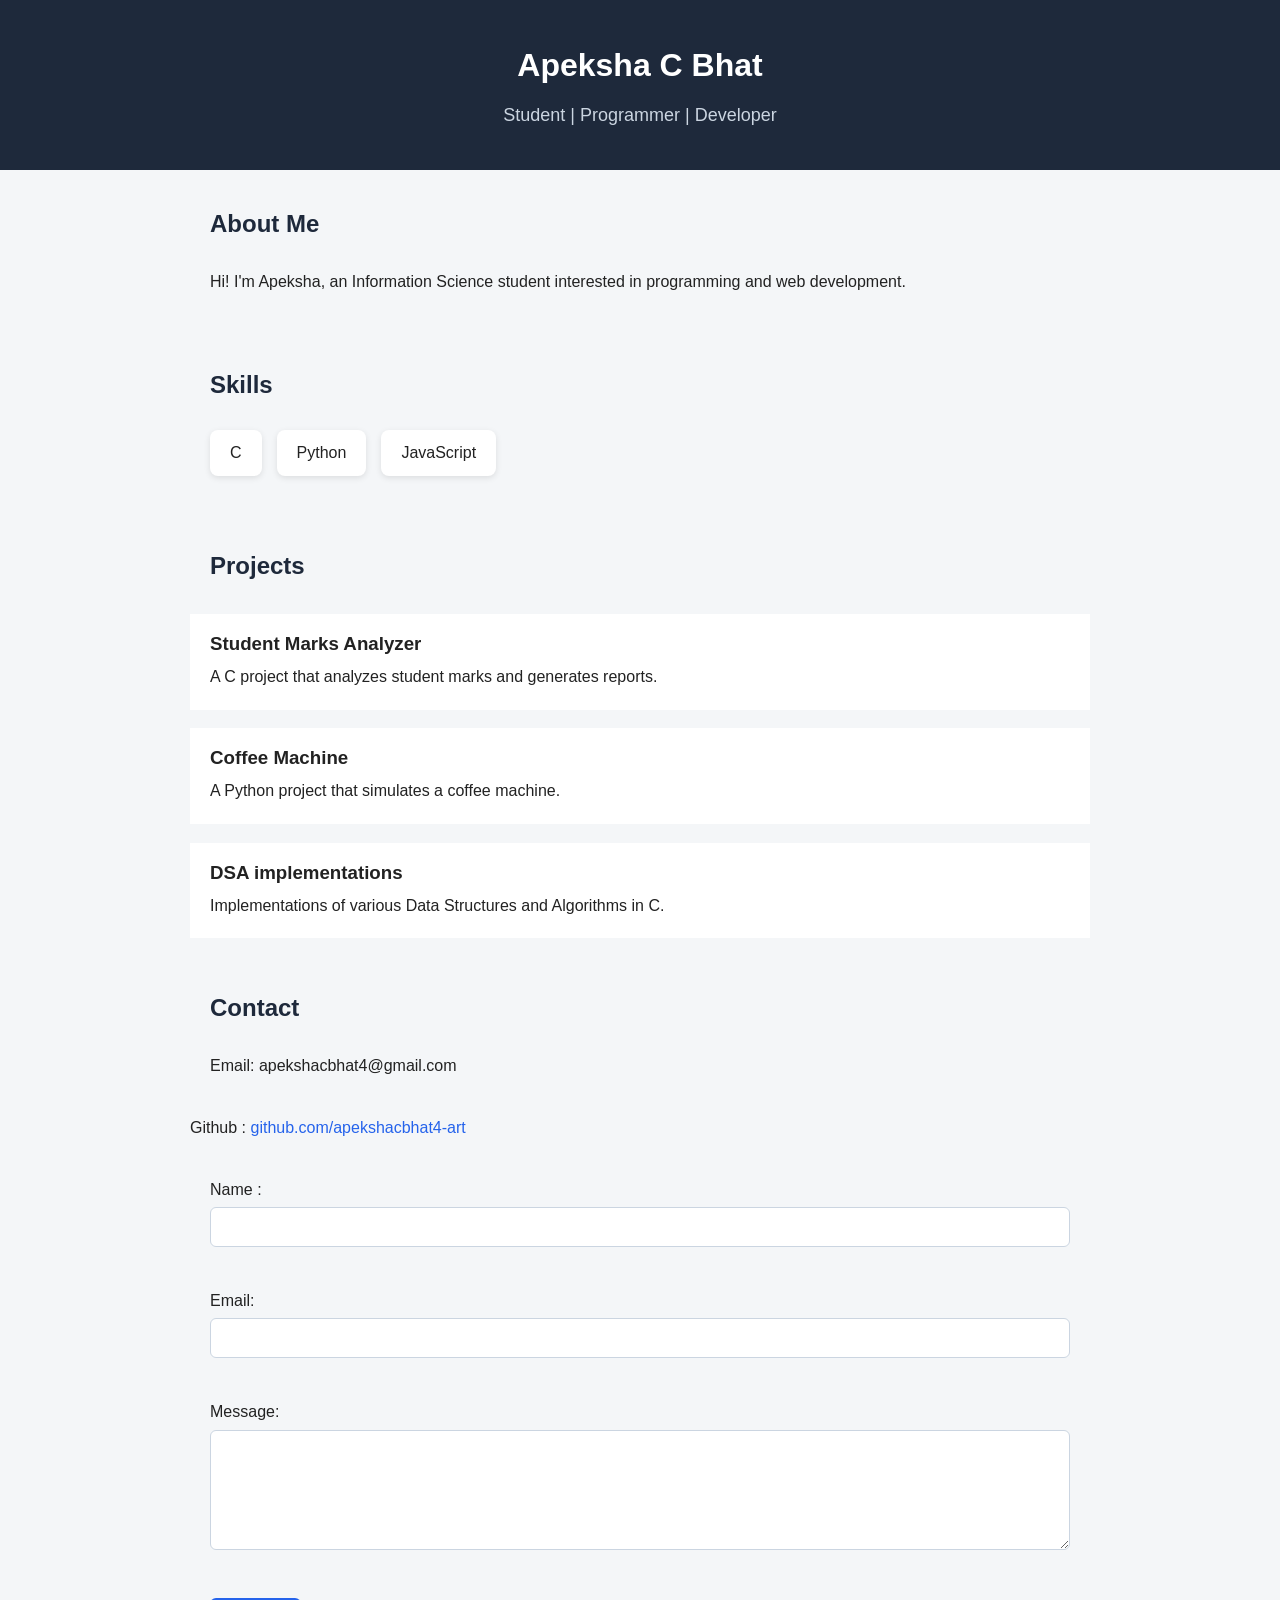
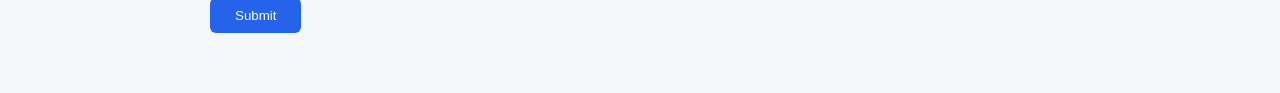
<file: index.html>
<!DOCTYPE html>
<html lang="en">
<head>
    <meta charset="UTF-8">
    <meta name="viewport" content="width=device-width, initial-scale=1.0">
    <title>Apeksha C Bhat | Developer Profile</title>
    <link rel="stylesheet" href="style.css">
</head>
<body>
    <h1>Apeksha C Bhat</h1>
    <p>Student | Programmer | Developer 
    </p>    
    <h2>About Me</h2>
    <p>Hi! I'm Apeksha, an Information Science student interested in programming and web development.</p>
    <h2>Skills</h2>
    <ul>
        <li>C</li>
        <li>Python</li>
        <li>JavaScript</li>
    </ul>
    <h2>Projects</h2>
    <h3>Student Marks Analyzer</h3>
    <p>A C project that analyzes student marks and generates reports.</p>
    <h3>Coffee Machine</h3>
    <p>A Python project that simulates a coffee machine.</p>
    <h3>DSA implementations</h3>
    <p>Implementations of various Data Structures and Algorithms in C.</p>
    <h2>Contact</h2>
    <p>Email: apekshacbhat4@gmail.com</p>
    <p>Github : <a href="https://github.com/apekshacbhat4-art" target="_blank">github.com/apekshacbhat4-art</a></p>
    <form>
        <label>Name : </label>
        <input type="text">
        <br><br>
        <label>Email:</label>
        <input type="email">
        <br><br>
        <label>Message:</label>
        <textarea></textarea>
        <br><br>
        <button type="submit">Submit</button>
    </form>
</body>
</html>
</file>
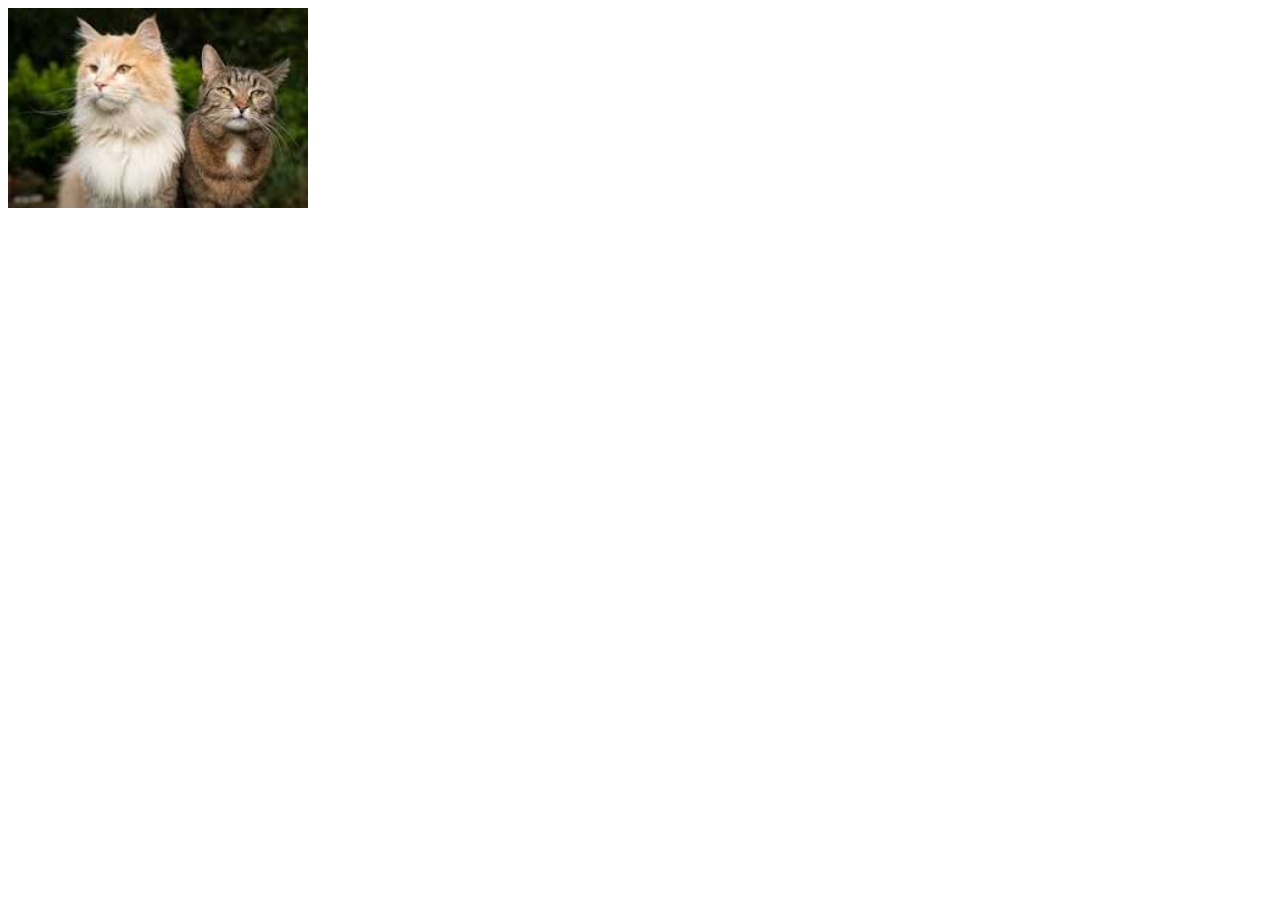
<file: basics.html>
<!doctype html>
<html lang="en">
  <head>
    <meta charset="UTF-8" />
    <meta name="viewport" content="width=device-width, initial-scale=1.0" />
    <title>KESARI</title>
  </head>
  <body>
    <img width="300" height="200" src="[data-uri]" alt="Cute Cat" />
  </body>
</html>
</file>
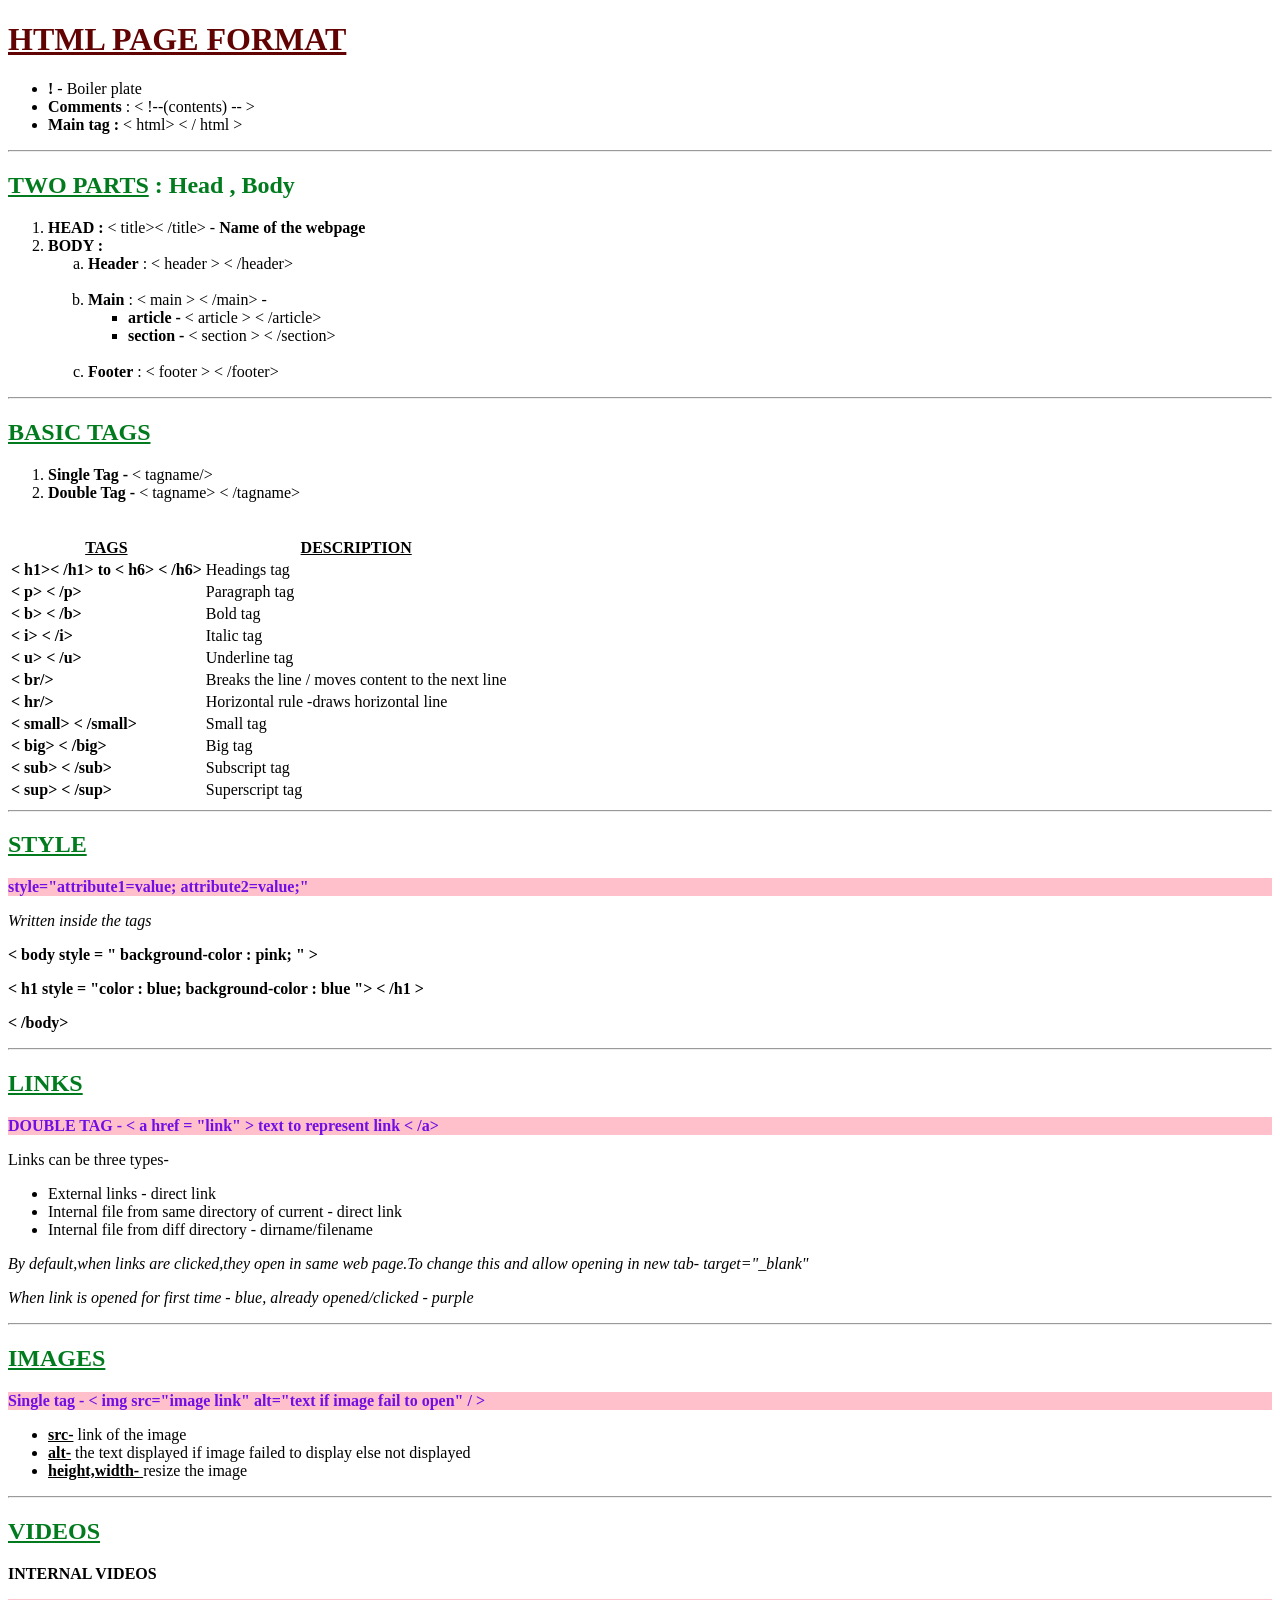
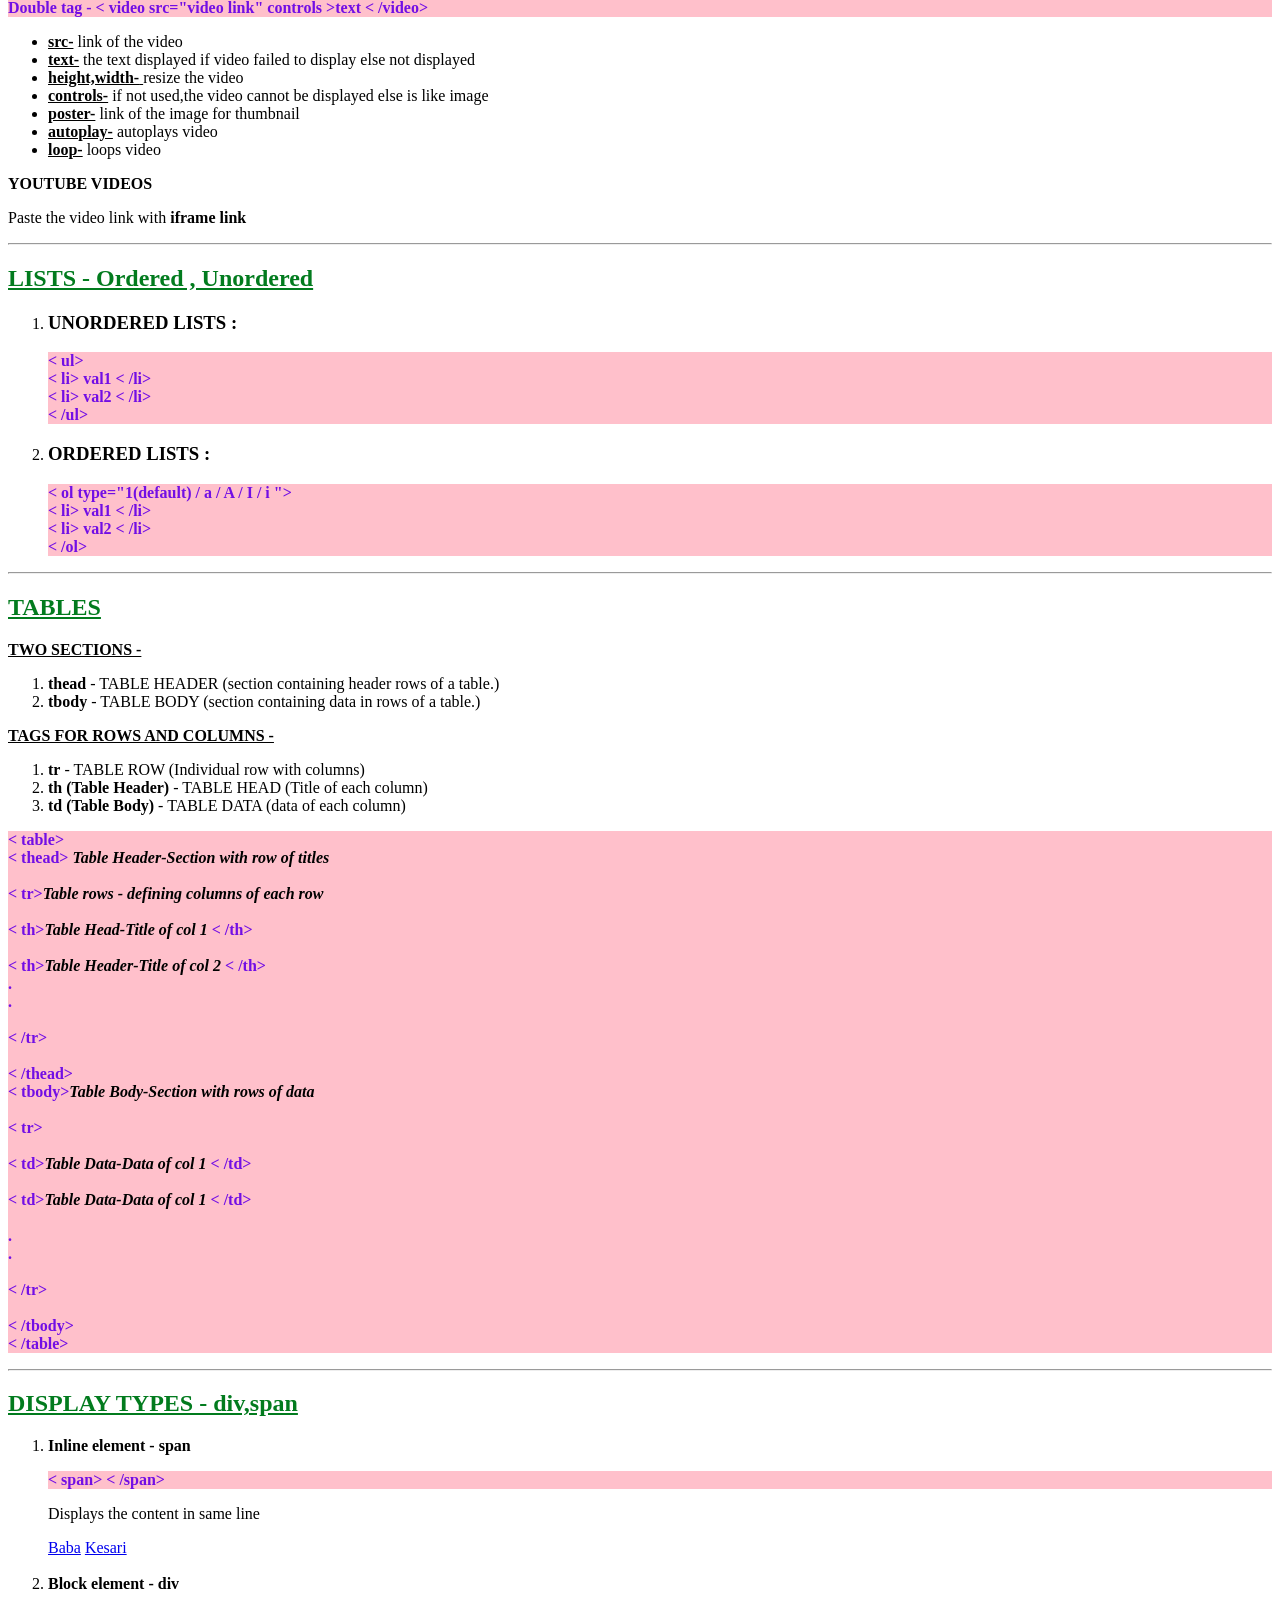
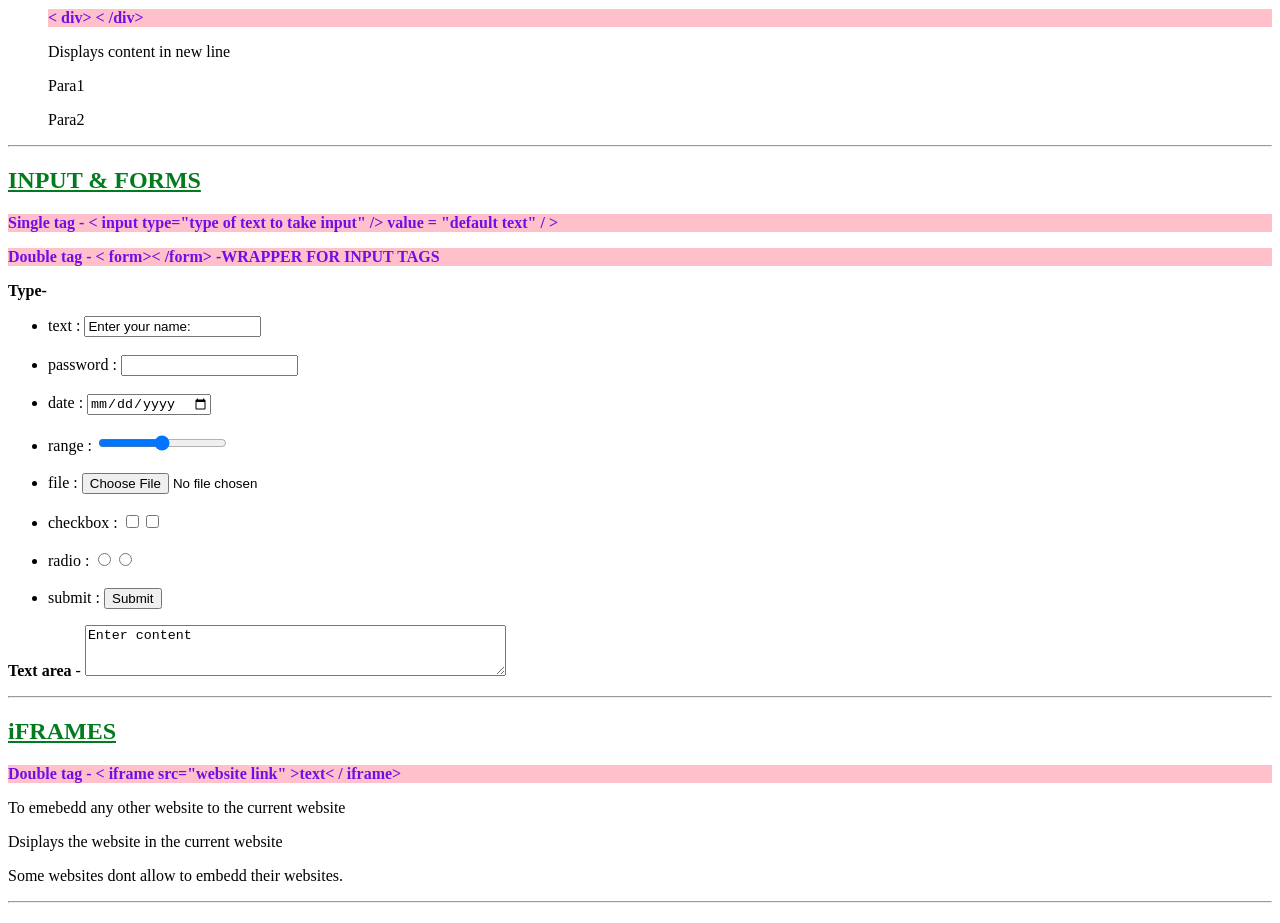
<file: HTML NOTES.html>
<!DOCTYPE html>
<html lang="en">
<head>
    <meta charset="UTF-8">
    <meta name="viewport" content="width=device-width, initial-scale=1.0">
    <title>HTML BASICS</title>
</head>
<body>
   <h1 style="color:rgb(98, 3, 3)"><u>HTML PAGE FORMAT</u></h1>
   <ul>
    <li><b>!</b> - Boiler plate</li>
    <li><b>Comments</b> : < !--(contents) -- ></li>
    <li><b>Main tag : </b> < html> < / html > </li>
   </ul>
   <hr/>
   <h2 style="color:rgb(2, 123, 30)"><u>TWO PARTS</u> : Head , Body</h2>
   <ol>
    <li><b>HEAD : </b> < title>< /title> - <b>Name of the webpage</b></li>
    <li><b>BODY : </b></li>
    <ol type ="a">
        <li><b>Header</b> : < header > < /header>  </li>
        <br/>
        <li><b>Main</b> : < main > < /main> - 
        <ul>
            <li><b>article - </b>  < article > < /article></li>
            <li><b>section - </b>  < section > < /section></li>
        </ul>
        </li>
        <br/>
        <li><b>Footer</b> : < footer > < /footer> </li>
    </ol>
    </ol>
    <hr/>
   <h2 style="color:rgb(2, 123, 30)"><u>BASIC TAGS</u></h2>
   <ol>
    <li><b>Single Tag -</b> < tagname/>
    </li>
    <li><b>Double Tag - </b>< tagname>  < /tagname></li>
   </ol>
   <table>
    <thead>
        <tr>
            <th><u>TAGS</u></th>
            <th><u>DESCRIPTION</u></th>
        </tr>
    </thead>
    <br/>
    <tbody>
        <tr>
            <td><b>< h1>< /h1> to < h6> < /h6></b>  </td>
            <td>Headings tag</td>
        </tr>
        <tr>
            <td><b>< p> < /p> </b>  </td>
            <td>Paragraph tag</td>
        </tr>
        <tr>
            <td><b>< b> < /b> </b>  </td>
            <td>Bold tag</td>
        </tr>
        <tr>
            <td><b>< i> < /i> </b>  </td>
            <td>Italic tag</td>
        </tr>
        <tr>
            <td><b>< u> < /u> </b>  </td>
            <td>Underline tag</td>
        </tr>
        <tr>
            <td><b>< br/></b>  </td>
            <td>Breaks the line / moves content to the next line</td>
        </tr>
        <tr>
            <td><b>< hr/></b>  </td>
            <td>Horizontal rule -draws horizontal line</td>
        </tr>
        <tr>
            <td><b>< small> < /small> </b>  </td>
            <td>Small tag</td>
        </tr>
        <tr>
            <td><b>< big> < /big> </b>  </td>
            <td>Big tag</td>
        </tr>
        <tr>
            <td><b>< sub> < /sub> </b>  </td>
            <td>Subscript tag</td>
        </tr>
        <tr>
            <td><b>< sup> < /sup>  </b>  </td>
            <td>Superscript tag</td>
        </tr>
    </tbody>
   </table>
   <hr/>
   <h2 style="color:rgb(2, 123, 30)"><u>STYLE </u></h2>
   <p style="color:rgb(114, 14, 229); background-color: pink;"><b>style="attribute1=value; attribute2=value;"</b></p>
   <p><i>Written inside the tags</i></p>
   <b><p>< body style = " background-color : pink; " > </p>
   <p>
    < h1 style = "color : blue; background-color : blue "> < /h1 > </p>
    <p>< /body></p></b>
    <hr/>
    <h2 style="color:rgb(2, 123, 30)"><u>LINKS</u></h2>
    <p style="color:rgb(114, 14, 229); background-color: pink;"><b>DOUBLE TAG - < a href = "link" > text to represent link < /a></a></b></p>
    <p>Links can be three types- </p>
    <ul>
        <li>External links - direct link</li>
        <li>Internal file from same directory of current - direct link</li>
        <li>Internal file from diff directory - dirname/filename</li>
    </ul>
    <p><i>By default,when links are clicked,they open in same web page.To change this and allow opening in new tab- target="_blank"</i></p>
    <p><i>When link is opened for first time - blue, already opened/clicked - purple </i></p>
    <hr/>
    <h2 style="color:rgb(2, 123, 30)"><u>IMAGES</u></h2>
    <p style="color:rgb(114, 14, 229); background-color: pink;"><b>Single tag - < img src="image link" alt="text if image fail to open" / > </b></p>
    <ul>
        <li><u><b>src-</b></u> link of the image</li>
        <li><u><b>alt-</b></u> the text displayed if image failed to display else not displayed</li>
        <li><u><b>height,width-</b> </u>resize the image</li>
    </ul>
    <hr/>
    <h2 style="color:rgb(2, 123, 30)"><u>VIDEOS</u></h2>
    <p><b>INTERNAL VIDEOS</b></p>
    <p style="color:rgb(114, 14, 229); background-color: pink;"><b>Double tag - < video src="video link" controls  >text < /video> </image></b></p>
    <ul>
        <li><u><b>src-</b></u> link of the video</li>
        <li><u><b>text-</b></u> the text displayed if video failed to display else not displayed</li>
        <li><u><b>height,width-</b> </u>resize the video</li>
        <li><u><b>controls-</b></u> if not used,the video cannot be displayed else is like image</li>
        <li><u><b>poster-</b></u> link of the image for thumbnail</li>
        <li><u><b>autoplay-</b></u> autoplays video</li>
        <li><u><b>loop-</b></u> loops video</li>
    </ul>
    <p><b>YOUTUBE VIDEOS</b></p>
    <p>Paste the video link with <b>iframe link</b></p>
    <hr/>
    <h2 style="color:rgb(2, 123, 30)"><u>LISTS - Ordered , Unordered</u></h2>
    <ol>
        <li><h3><b>UNORDERED LISTS : </b></h3>
        <p style="color:rgb(114, 14, 229); background-color: pink;"><b>< ul> <br/> < li> val1 < /li> <br/>< li> val2 < /li><br/>< /ul></b></p>

        </li>
        <li><h3><b>ORDERED LISTS : </b></h3>
        <p style="color:rgb(114, 14, 229); background-color: pink;"><b>< ol type="1(default) / a / A / I / i "> <br/> < li> val1 < /li> <br/>< li> val2 < /li><br/>< /ol></b></p></li>
    </ol>
    <p style="color:rgb(114, 14, 229); background-color: pink;"><b></b></p>
    <hr/>
    <h2 style="color:rgb(2, 123, 30)"><u>TABLES</u></h2>
    <p>
        <b><u>TWO SECTIONS - </u></b>
        <ol>
            <li><b>thead</b> - TABLE HEADER (section containing header rows of a table.)     
            </li>
            <li><b>tbody</b> - TABLE BODY (section containing data in rows of a table.)</li>
        </ol>
        <b><u>TAGS FOR ROWS AND COLUMNS - </u></b>
        <ol>
            <li><b>tr</b> - TABLE ROW (Individual row with columns)     
            </li>
            <li><b>th (Table Header)</b> - TABLE HEAD (Title of each column)</li>
            <li><b>td (Table Body)</b> - TABLE DATA (data of each column)</li>
        </ol>

    </p>
    <p style="color:rgb(114, 14, 229); background-color: pink;"><b>
        < table> <br/> < thead>      <i style="color:black">Table Header-Section with row of titles</i> <br/><br/> < tr><i style="color:black">Table rows - defining columns of each row</i><br/><br/> < th><i style="color:black">Table Head-Title of col 1</i> < /th> <br/><br/>< th><i style="color:black">Table Header-Title of col 2</i> < /th><br/>.<br/>.<br/> <br/>< /tr><br/><br/>< /thead>
    <br/>< tbody><i style="color:black">Table Body-Section with rows of data</i><br/><br/> < tr> <br/><br/> < td><i style="color:black">Table Data-Data of col 1</i> < /td><br/><br/> < td><i style="color:black">Table Data-Data of col 1</i> < /td><br/><br/>.<br/>.<br/><br/>< /tr><br/><br/>< /tbody><br/>< /table>


    </b></p>
    <hr/>
    <h2 style="color:rgb(2, 123, 30)"><u>DISPLAY TYPES - div,span</u></h2>

    <ol>
        <li><b>Inline element - span</b>
                <p style="color:rgb(114, 14, 229); background-color: pink;"><b>< span> < /span></b></p>

            <p>Displays the content in same line</p>
            <a href="@">Baba</a>
            <a href="a">Kesari</a>
        </li>
        <br/>
        <li><b>Block element - div</b> 
     <p style="color:rgb(114, 14, 229); background-color: pink;"><b>< div> < /div></b></p>
           <p>Displays content in new line</p>
            <p>Para1</p>
            <p>Para2</p>
        </li>
    </ol>
    <hr/>
    <h2 style="color:rgb(2, 123, 30)"><u>INPUT & FORMS</u></h2>
    <p style="color:rgb(114, 14, 229); background-color: pink;"><b>Single tag - < input type="type of text to take input" /> value = "default text" / ></b></p>
    <p style="color:rgb(114, 14, 229); background-color: pink;"><b>Double tag - < form>< /form> -WRAPPER FOR INPUT TAGS</b></p>
    <p><b>Type-</b> </p>
    <ul>
        <li>text : <input type="text" value="Enter your name:" /></li>
        <br/>
        <li>password : <input type="password" /></li>
        <br/>
        <li>date : <input type="date" /></li>
        <br/>    
        <li>range : <input type="range" /></li>
        <br/>
        <li>file : <input type="file" /></li>
        <br/>
        <li>checkbox : <input type="checkbox" /><input type="checkbox" /></li>
        <br/>
        <li>radio : <input type="radio" /><input type="radio" /></li>
        <br/>
        <li>submit : <input type="submit" /></li>

    </ul>
    <p><b>Text area</b> -  <textarea rows="3" cols="50">Enter content</textarea></p>
    <hr/>
    <h2 style="color:rgb(2, 123, 30)"><u>iFRAMES</u></h2>
    <p style="color:rgb(114, 14, 229); background-color: pink;"><b>Double tag -  < iframe src="website link" >text< / iframe></iframe></b></p>
    <p>To emebedd any other website to the current website</p>
    <p>Dsiplays the website in the current website</p>
    <p>Some websites dont allow to embedd their websites.</p>
<hr/>



    <h2 style="color:rgb(2, 123, 30)"><u></u></h2>
    <p style="color:rgb(114, 14, 229); background-color: pink;"><b></b></p>
</body>
</html>
</file>
<file: style.css>
* {
    box-sizing: border-box;
}

body {
    margin: 0;
    font-family: Arial, sans-serif;
    background-color: #f4f6f8;
    color: #222;
    line-height: 1.6;
}

body > h1 {
    margin: 0;
    padding: 40px 20px 10px;
    text-align: center;
    background-color: #1e293b;
    color: white;
}

body > h1 + p {
    margin: 0;
    padding: 0 20px 40px;
    text-align: center;
    background-color: #1e293b;
    color: #cbd5e1;
    font-size: 18px;
}

h2 {
    margin: 0;
    padding: 35px 20px 10px;
    color: #1e293b;
}

h2, 
h2 + p,
h2 + ul,
h2 ~ h3,
h2 ~ p,
form {
    max-width: 900px;
    margin-left: auto;
    margin-right: auto;
}

h2 + p {
    padding: 0 20px 20px;
}

ul {
    padding: 0 20px 20px;
    list-style: none;
    display: flex;
    gap: 15px;
    flex-wrap: wrap;
}

li {
    background-color: white;
    padding: 10px 20px;
    border-radius: 8px;
    box-shadow: 0 2px 6px rgba(0,0,0,0.1);
    transition: transform 0.3s;
}

li:hover {
    transform: translateY(-4px);
}

h3 {
    background-color: white;
    padding: 15px 20px 5px;
    margin-bottom: 0;
}

h3 + p {
    background-color: white;
    padding: 0 20px 20px;
    margin-top: 0;
}

a {
    color: #2563eb;
    text-decoration: none;
}

a:hover {
    text-decoration: underline;
}

form {
    padding: 20px;
    margin-bottom: 40px;
}

input,
textarea {
    width: 100%;
    padding: 10px;
    margin-top: 5px;
    margin-bottom: 15px;
    border: 1px solid #cbd5e1;
    border-radius: 6px;
    font-size: 16px;
}

textarea {
    height: 120px;
}

button {
    padding: 10px 25px;
    border: none;
    border-radius: 6px;
    background-color: #2563eb;
    color: white;
    cursor: pointer;
    transition: background-color 0.3s, transform 0.3s;
}

button:hover {
    background-color: #1d4ed8;
    transform: translateY(-2px);
}

@media (max-width: 600px) {
    body {
        font-size: 15px;
    }

    body > h1 {
        font-size: 28px;
    }

    ul {
        flex-direction: column;
    }

    li {
        width: 100%;
    }

    h2 {
        font-size: 22px;
    }
}
</file>
